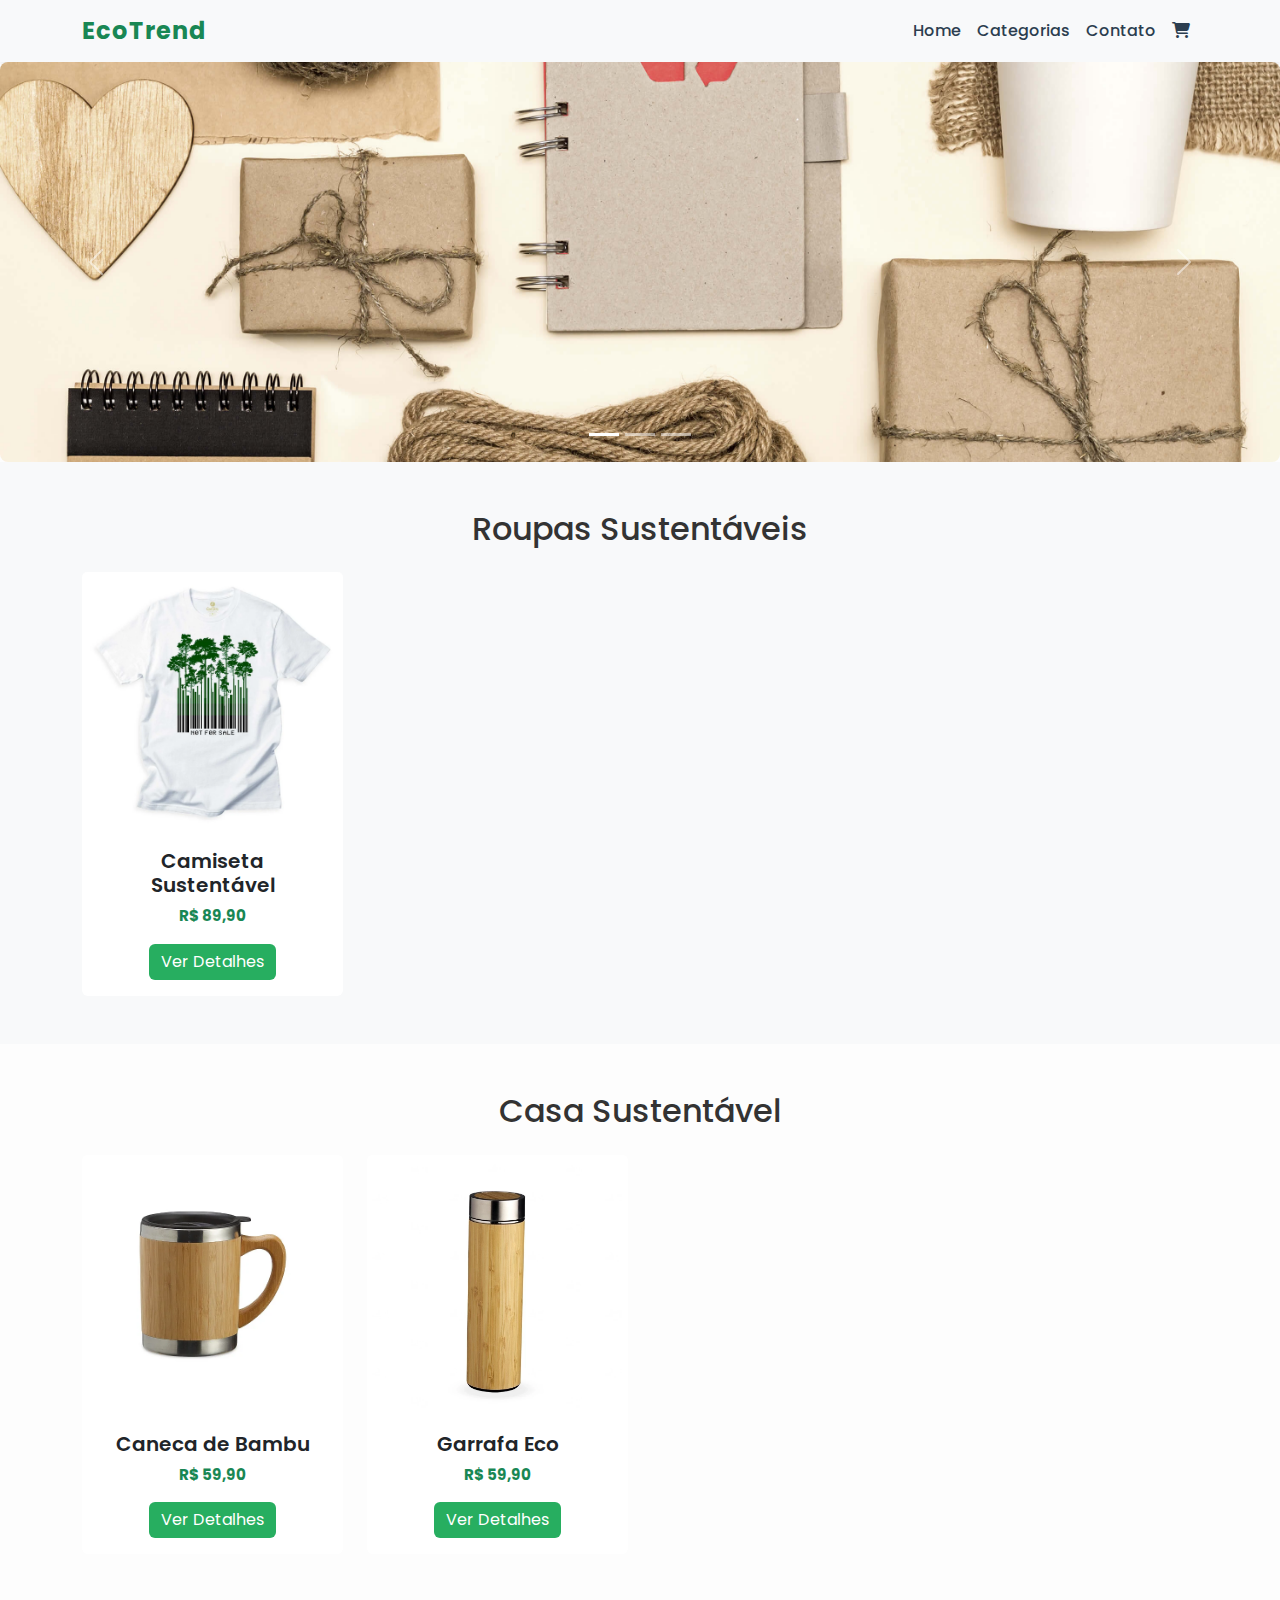
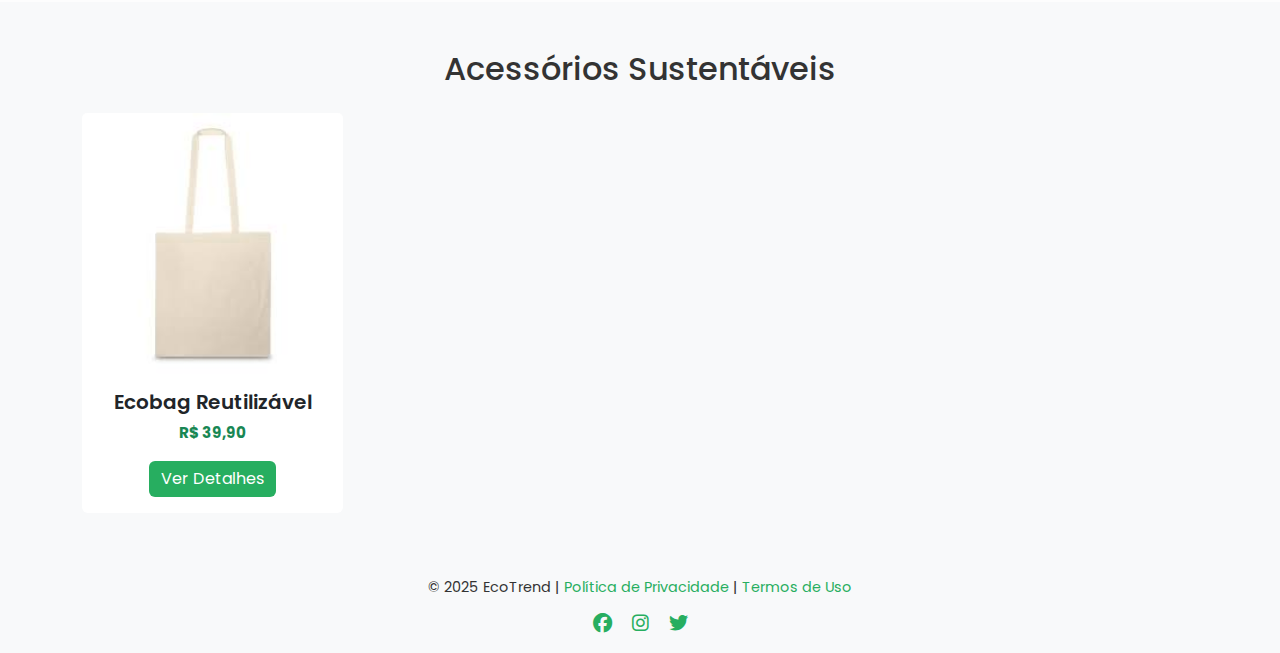
<file: index.html>
<!DOCTYPE html>
<html lang="pt-BR">
<head>
  <meta charset="UTF-8">
  <meta name="viewport" content="width=device-width, initial-scale=1.0">
  <title>EcoTrend - Home</title>
  <link href="https://cdn.jsdelivr.net/npm/bootstrap@5.3.7/dist/css/bootstrap.min.css" rel="stylesheet">
  <link rel="stylesheet" href="https://cdnjs.cloudflare.com/ajax/libs/font-awesome/6.5.0/css/all.min.css">
  <link href="https://fonts.googleapis.com/css2?family=Poppins:wght@300;500;700&display=swap" rel="stylesheet">
  <link rel="stylesheet" href="src/css/style.css">
</head>
<body>

  <nav class="navbar navbar-expand-lg navbar-light bg-light shadow-sm">
    <div class="container">
      <a class="navbar-brand fw-bold text-success" href="index.html">EcoTrend</a>
      <button class="navbar-toggler" type="button" data-bs-toggle="collapse" data-bs-target="#menu">
        <span class="navbar-toggler-icon"></span>
      </button>
      <div class="collapse navbar-collapse" id="menu">
        <ul class="navbar-nav ms-auto mb-2 mb-lg-0">
          <li class="nav-item"><a class="nav-link" href="index.html">Home</a></li>
          <li class="nav-item"><a class="nav-link" href="src/pages/categorias.html">Categorias</a></li>
          <li class="nav-item"><a class="nav-link" href="src/pages/contato.html">Contato</a></li>
          <li class="nav-item">
            <a class="nav-link" href="#"><i class="fas fa-shopping-cart"></i></a>
          </li>
        </ul>
      </div>
    </div>
  </nav>

  <div id="carouselEco" class="carousel slide carousel-fade" data-bs-ride="carousel" data-bs-interval="3500" data-bs-pause="hover">
    <div class="carousel-indicators">
      <button type="button" data-bs-target="#carouselEco" data-bs-slide-to="0" class="active" aria-current="true" aria-label="Slide 1"></button>
      <button type="button" data-bs-target="#carouselEco" data-bs-slide-to="1" aria-label="Slide 2"></button>
      <button type="button" data-bs-target="#carouselEco" data-bs-slide-to="2" aria-label="Slide 3"></button>
    </div>
    <div class="carousel-inner">
      <div class="carousel-item active">
        <img src="./src/images/ecologico1.jpeg" class="d-block w-100" alt="Promoção 1">
      </div>
      <div class="carousel-item">
        <img src="./src/images/ecologico2.jpeg" class="d-block w-100" alt="Promoção 2">
      </div>
      <div class="carousel-item">
        <img src="./src/images/ecologico3.png" class="d-block w-100" alt="Promoção 3">
      </div>
    </div>
    <button class="carousel-control-prev" type="button" data-bs-target="#carouselEco" data-bs-slide="prev">
      <span class="carousel-control-prev-icon" aria-hidden="true"></span>
      <span class="visually-hidden">Anterior</span>
    </button>
    <button class="carousel-control-next" type="button" data-bs-target="#carouselEco" data-bs-slide="next">
      <span class="carousel-control-next-icon" aria-hidden="true"></span>
      <span class="visually-hidden">Próxima</span>
    </button>
  </div>

  <section class="py-5 bg-light">
    <div class="container">
      <h2 class="text-center mb-4">Roupas Sustentáveis</h2>
      <div class="row g-4">
        <div class="col-md-3">
          <div class="card h-100">
            <img src="./src/images/camiseta-sustentavel.jpg" class="card-img-top" alt="Camiseta Sustentável">
            <div class="card-body text-center">
              <h5 class="card-title">Camiseta Sustentável</h5>
              <p class="card-text text-success fw-bold">R$ 89,90</p>
              <a href="src/pages/produto1.html" class="btn btn-success">Ver Detalhes</a>
            </div>
          </div>
        </div>
      </div>
    </div>
  </section>

  <section class="py-5">
    <div class="container">
      <h2 class="text-center mb-4">Casa Sustentável</h2>
      <div class="row g-4">
        <div class="col-md-3">
          <div class="card h-100">
            <img src="./src/images/caneca-de-bambu.jpg" class="card-img-top" alt="Caneca de Bambu">
            <div class="card-body text-center">
              <h5 class="card-title">Caneca de Bambu</h5>
              <p class="card-text text-success fw-bold">R$ 59,90</p>
              <a href="src/pages/produto2.html" class="btn btn-success">Ver Detalhes</a>
            </div>
          </div>
        </div>
        <div class="col-md-3">
          <div class="card h-100">
            <img src="./src/images/garrafa-ecologica.jpg" class="card-img-top" alt="Garrafa Eco">
            <div class="card-body text-center">
              <h5 class="card-title">Garrafa Eco</h5>
              <p class="card-text text-success fw-bold">R$ 59,90</p>
              <a href="src/pages/produto3.html" class="btn btn-success">Ver Detalhes</a>
            </div>
          </div>
        </div>
      </div>
    </div>
  </section>

  <section class="py-5 bg-light">
    <div class="container">
      <h2 class="text-center mb-4">Acessórios Sustentáveis</h2>
      <div class="row g-4">
        <div class="col-md-3">
          <div class="card h-100">
            <img src="./src/images/ecobag.jpeg" class="card-img-top" alt="Ecobag Reutilizável">
            <div class="card-body text-center">
              <h5 class="card-title">Ecobag Reutilizável</h5>
              <p class="card-text text-success fw-bold">R$ 39,90</p>
              <a href="src/pages/produto4.html" class="btn btn-success">Ver Detalhes</a>
            </div>
          </div>
        </div>
      </div>
    </div>
  </section>

  <footer class="bg-light text-center py-3">
    <p>&copy; 2025 EcoTrend | <a href="#">Política de Privacidade</a> | <a href="#">Termos de Uso</a></p>
    <div>
      <a href="#"><i class="fab fa-facebook mx-2"></i></a>
      <a href="#"><i class="fab fa-instagram mx-2"></i></a>
      <a href="#"><i class="fab fa-twitter mx-2"></i></a>
    </div>
  </footer>

  <script src="https://cdn.jsdelivr.net/npm/bootstrap@5.3.7/dist/js/bootstrap.bundle.min.js"></script>
  <script src="src/js/script.js"></script>
</body>
</html>
</file>
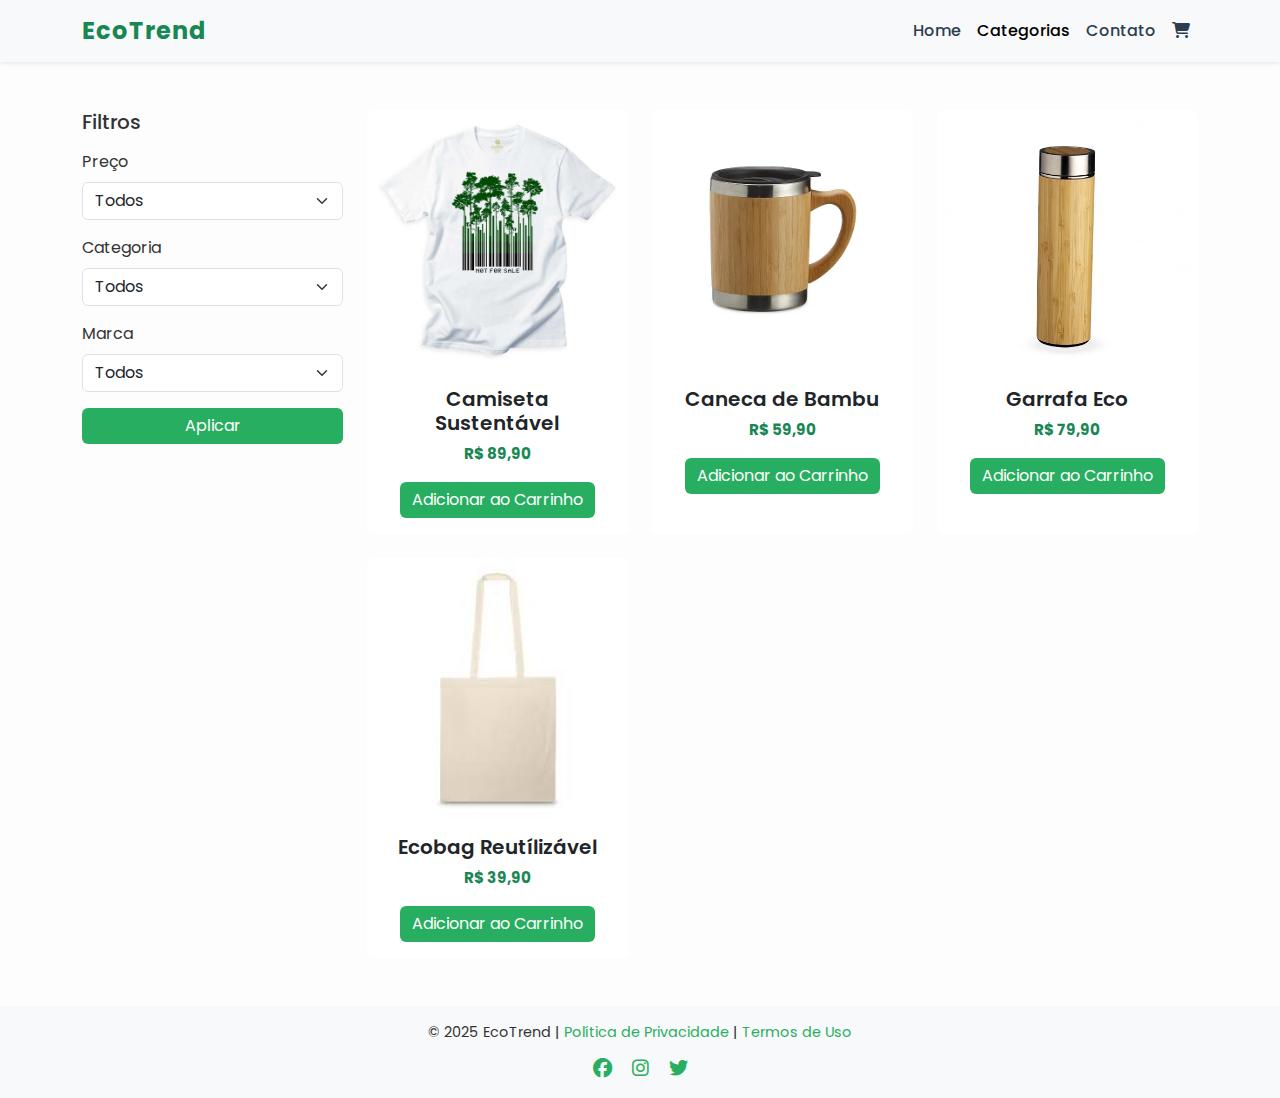
<file: src/pages/categorias.html>
<!DOCTYPE html>
<html lang="pt-BR">

<head>
  <meta charset="UTF-8">
  <meta name="viewport" content="width=device-width, initial-scale=1.0">
  <title>EcoTrend - Categorias</title>
  <link href="https://cdn.jsdelivr.net/npm/bootstrap@5.3.7/dist/css/bootstrap.min.css" rel="stylesheet">
  <link rel="stylesheet" href="https://cdnjs.cloudflare.com/ajax/libs/font-awesome/6.5.0/css/all.min.css">
  <link href="https://fonts.googleapis.com/css2?family=Poppins:wght@300;500;700&display=swap" rel="stylesheet">
  <link rel="stylesheet" href="../css/style.css">
</head>

<body>

  <nav class="navbar navbar-expand-lg navbar-light bg-light shadow-sm">
    <div class="container">
      <a class="navbar-brand fw-bold text-success" href="../../index.html">EcoTrend</a>
      <button class="navbar-toggler" type="button" data-bs-toggle="collapse" data-bs-target="#menu">
        <span class="navbar-toggler-icon"></span>
      </button>
      <div class="collapse navbar-collapse" id="menu">
        <ul class="navbar-nav ms-auto mb-2 mb-lg-0">
          <li class="nav-item"><a class="nav-link" href="../../index.html">Home</a></li>
          <li class="nav-item"><a class="nav-link active" href="categorias.html">Categorias</a></li>
          <li class="nav-item"><a class="nav-link" href="contato.html">Contato</a></li>
          <li class="nav-item">
            <a class="nav-link" href="#"><i class="fas fa-shopping-cart"></i></a>
          </li>
        </ul>
      </div>
    </div>
  </nav>

  <div class="container py-5">
    <div class="row">

      <aside class="col-md-3 mb-4">
        <h5 class="mb-3">Filtros</h5>
        <form id="filter-form">
          <div class="mb-3">
            <label class="form-label">Preço</label>
            <select class="form-select" id="filter-price">
              <option value="todos">Todos</option>
              <option value="50">Até R$50</option>
              <option value="50-100">R$50 - R$100</option>
              <option value="100-200">R$100 - R$200</option>
              <option value="200">Acima de R$200</option>
            </select>
          </div>
          <div class="mb-3">
            <label class="form-label">Categoria</label>
            <select class="form-select" id="filter-category">
              <option value="todos">Todos</option>
              <option value="Roupas">Roupas</option>
              <option value="Casa">Casa</option>
              <option value="Acessórios">Acessórios</option>
            </select>
          </div>
          <div class="mb-3">
            <label class="form-label">Marca</label>
            <select class="form-select" id="filter-brand">
              <option value="todos">Todos</option>
              <option value="EcoWear">EcoWear</option>
              <option value="GreenHome">GreenHome</option>
              <option value="SolarBag">SolarBag</option>
            </select>
          </div>
          <button type="submit" class="btn btn-success w-100">Aplicar</button>
        </form>
      </aside>

      <section class="col-md-9">
        <div class="row g-4" id="product-list">
          <div class="col-md-4 product-card" data-price="89.90" data-category="Roupas" data-brand="EcoWear">
            <div class="card h-100">
              <img src="../images/camiseta-sustentavel.jpg" class="card-img-top" alt="Produto 1">
              <div class="card-body text-center">
                <h5 class="card-title">Camiseta Sustentável</h5>
                <p class="card-text text-success fw-bold">R$ 89,90</p>
                <a href="produto1.html" class="btn btn-success">Adicionar ao Carrinho</a>
              </div>
            </div>
          </div>

          <div class="col-md-4 product-card" data-price="59.90" data-category="Casa" data-brand="GreenHome">
            <div class="card h-100">
              <img src="../images/caneca-de-bambu.jpg" class="card-img-top" alt="Produto 2">
              <div class="card-body text-center">
                <h5 class="card-title">Caneca de Bambu</h5>
                <p class="card-text text-success fw-bold">R$ 59,90</p>
                <a href="produto2.html" class="btn btn-success">Adicionar ao Carrinho</a>
              </div>
            </div>
          </div>

          <div class="col-md-4 product-card" data-price="79.90" data-category="Casa" data-brand="GreenHome">
            <div class="card h-100">
              <img src="../images/garrafa-ecologica.jpg" class="card-img-top" alt="Produto 3">
              <div class="card-body text-center">
                <h5 class="card-title">Garrafa Eco</h5>
                <p class="card-text text-success fw-bold">R$ 79,90</p>
                <a href="produto3.html" class="btn btn-success">Adicionar ao Carrinho</a>
              </div>
            </div>
          </div>

          <div class="col-md-4 product-card" data-price="39.90" data-category="Acessórios" data-brand="SolarBag">
            <div class="card h-100">
              <img src="../images/ecobag.jpeg" class="card-img-top" alt="Produto 4">
              <div class="card-body text-center">
                <h5 class="card-title">Ecobag Reutílizável</h5>
                <p class="card-text text-success fw-bold">R$ 39,90</p>
                <a href="produto4.html" class="btn btn-success">Adicionar ao Carrinho</a>
              </div>
            </div>
          </div>
        </div>
      </section>
    </div>
  </div>


  <footer class="bg-light text-center py-3">
    <p>&copy; 2025 EcoTrend | <a href="#">Política de Privacidade</a> | <a href="#">Termos de Uso</a></p>
    <div>
      <a href="#"><i class="fab fa-facebook mx-2"></i></a>
      <a href="#"><i class="fab fa-instagram mx-2"></i></a>
      <a href="#"><i class="fab fa-twitter mx-2"></i></a>
    </div>
  </footer>

  <script src="https://cdn.jsdelivr.net/npm/bootstrap@5.3.7/dist/js/bootstrap.bundle.min.js"></script>
  <script src="../js/script.js"></script>
</body>

</html>
</file>
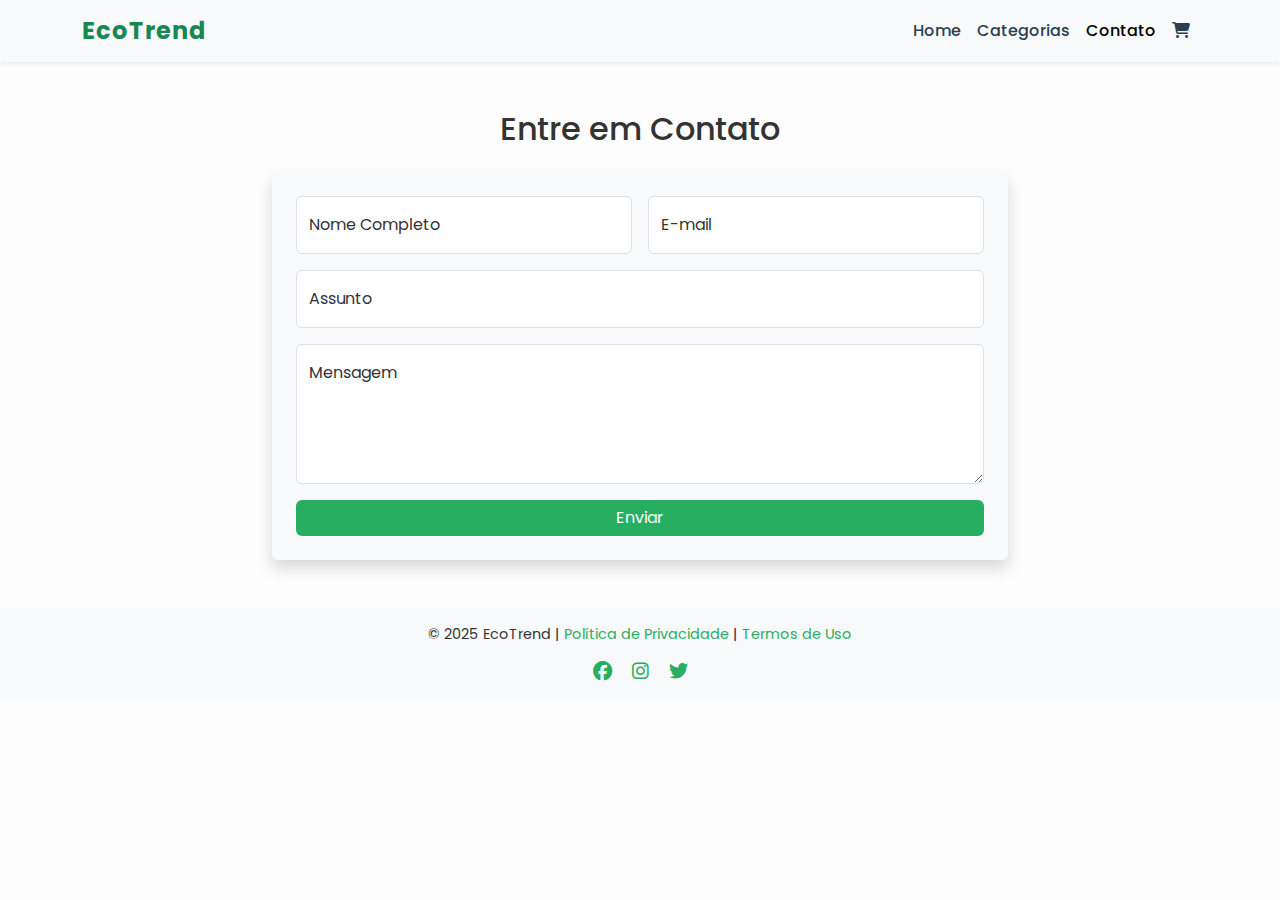
<file: src/pages/contato.html>
<!DOCTYPE html>
<html lang="pt-BR">
  <head>
    <meta charset="UTF-8" />
    <meta name="viewport" content="width=device-width, initial-scale=1.0" />
    <title>EcoTrend - Contato</title>
    <link href="https://cdn.jsdelivr.net/npm/bootstrap@5.3.7/dist/css/bootstrap.min.css" rel="stylesheet">
    <link rel="stylesheet" href="https://cdnjs.cloudflare.com/ajax/libs/font-awesome/6.5.0/css/all.min.css">
    <link href="https://fonts.googleapis.com/css2?family=Poppins:wght@300;500;700&display=swap" rel="stylesheet">
    <link rel="stylesheet" href="../css/style.css">
  </head>
  <body>
    <nav class="navbar navbar-expand-lg navbar-light bg-light shadow-sm">
      <div class="container">
        <a class="navbar-brand fw-bold text-success" href="../../index.html">EcoTrend</a>
        <button class="navbar-toggler" type="button" data-bs-toggle="collapse" data-bs-target="#menu" aria-controls="menu" aria-expanded="false" aria-label="Toggle navigation">
          <span class="navbar-toggler-icon"></span>
        </button>
        <div class="collapse navbar-collapse" id="menu">
          <ul class="navbar-nav ms-auto mb-2 mb-lg-0">
            <li class="nav-item"><a class="nav-link" href="../../index.html">Home</a></li>
            <li class="nav-item"><a class="nav-link" href="categorias.html">Categorias</a></li>
            <li class="nav-item"><a class="nav-link active" href="contato.html">Contato</a></li>
            <li class="nav-item">
              <a class="nav-link" href="#"><i class="fas fa-shopping-cart"></i></a>
            </li>
          </ul>
        </div>
      </div>
    </nav>
    <div class="container py-5">
      <h2 class="text-center mb-4">Entre em Contato</h2>
      <div class="row justify-content-center">
        <div class="col-lg-8">
          <form class="p-4 shadow rounded bg-light needs-validation" novalidate>
            <div class="row g-3">
              <div class="col-md-6">
                <div class="form-floating">
                  <input type="text" class="form-control" id="nome" placeholder="Nome completo" required>
                  <label for="nome">Nome Completo</label>
                  <div class="invalid-feedback">Por favor, informe seu nome.</div>
                </div>
              </div>
              <div class="col-md-6">
                <div class="form-floating">
                  <input type="email" class="form-control" id="email" placeholder="seuemail@email.com" required>
                  <label for="email">E-mail</label>
                  <div class="invalid-feedback">Por favor, informe um e-mail válido.</div>
                </div>
              </div>
              <div class="col-12">
                <div class="form-floating">
                  <input type="text" class="form-control" id="assunto" placeholder="Assunto" required>
                  <label for="assunto">Assunto</label>
                  <div class="invalid-feedback">Por favor, informe o assunto.</div>
                </div>
              </div>
              <div class="col-12">
                <div class="form-floating">
                  <textarea class="form-control" id="mensagem" placeholder="Digite sua mensagem" style="height:140px" required></textarea>
                  <label for="mensagem">Mensagem</label>
                  <div class="invalid-feedback">A mensagem não pode ficar vazia.</div>
                </div>
              </div>
              <div class="col-12">
                <button type="submit" class="btn btn-success w-100">Enviar</button>
              </div>
            </div>
          </form>
        </div>
      </div>
    </div>
    <footer class="bg-light text-center py-3">
      <p>&copy; 2025 EcoTrend | <a href="#">Política de Privacidade</a> | <a href="#">Termos de Uso</a></p>
      <div>
        <a href="#"><i class="fab fa-facebook mx-2"></i></a>
        <a href="#"><i class="fab fa-instagram mx-2"></i></a>
        <a href="#"><i class="fab fa-twitter mx-2"></i></a>
      </div>
    </footer>
    <script src="../js/script.js"></script>
  </body>
</html>
</file>
<file: src/css/style.css>
body {
  font-family: 'Poppins', sans-serif;
  background-color: #fdfdfd;
  color: #333;
  margin: 0;
  padding: 0;
}

.navbar {
  font-weight: 500;
}

.navbar .nav-link {
  color: #2c3e50;
  transition: color 0.3s ease;
}

.navbar .nav-link:hover {
  color: #27ae60;
}

.navbar-brand {
  font-size: 1.5rem;
  letter-spacing: 1px;
}

.btn-success {
  background-color: #27ae60;
  border: none;
  transition: 0.3s ease;
}

.btn-success:hover {
  background-color: #219150;
  transform: scale(1.05);
}

.card {
  border: none;
  transition: transform 0.3s ease, box-shadow 0.3s ease;
}

.card:hover {
  transform: translateY(-5px);
  box-shadow: 0 6px 20px rgba(0, 0, 0, 0.1);
}

.card-title {
  font-weight: 600;
}

.card-text {
  font-size: 0.95rem;
}

.carousel-item img {
  height: 400px;
  object-fit: cover;
  border-radius: 8px;
}

form input,
form textarea,
form select {
  border-radius: 8px;
  border: 1px solid #ccc;
}

form input:focus,
form textarea:focus,
form select:focus {
  border-color: #27ae60;
  box-shadow: 0 0 6px rgba(39, 174, 96, 0.4);
}

footer {
  font-size: 0.9rem;
}

footer a {
  color: #27ae60;
  text-decoration: none;
}

footer a:hover {
  text-decoration: underline;
}

footer i {
  font-size: 1.2rem;
  color: #27ae60;
  transition: 0.3s;
}

footer i:hover {
  color: #219150;
}
</file>
